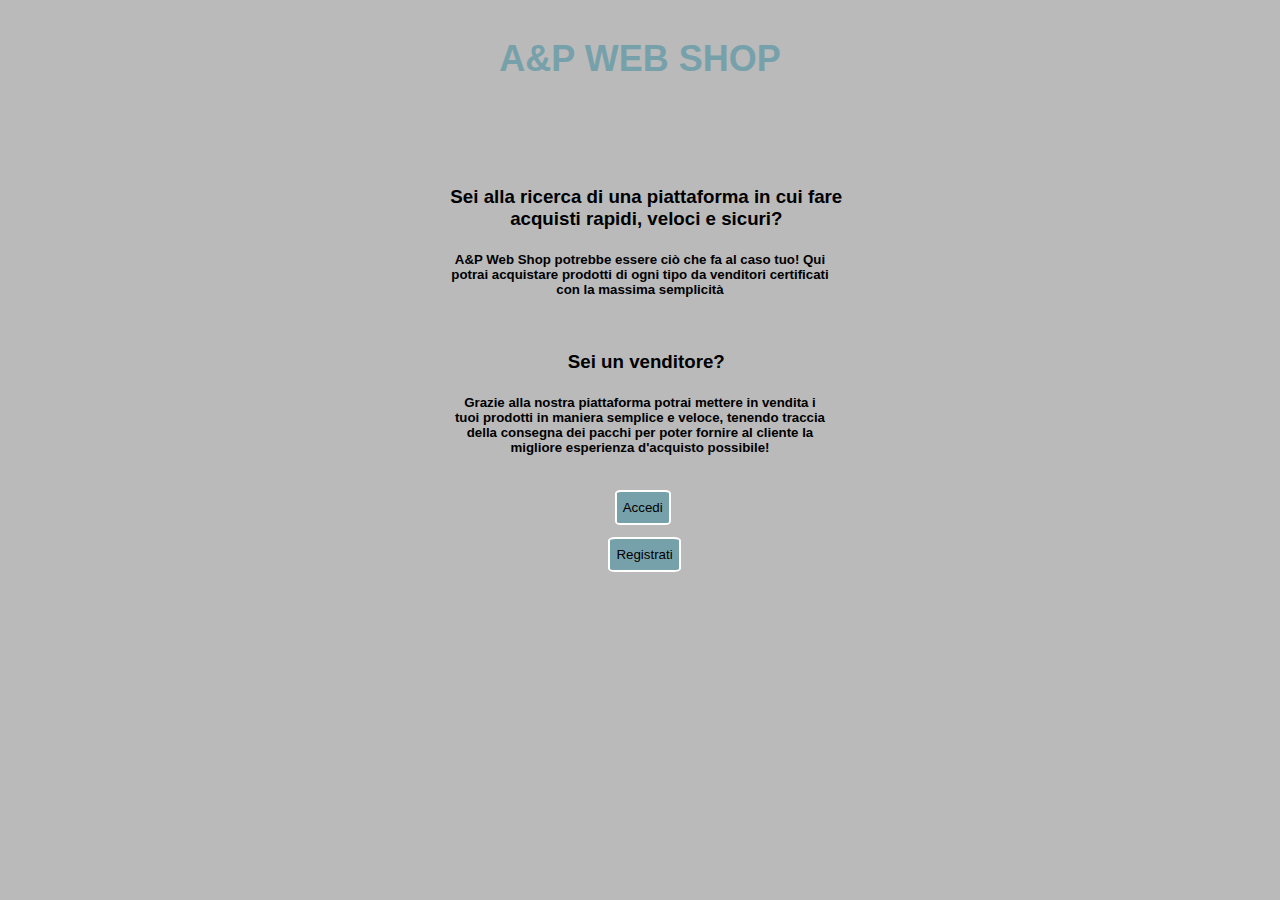
<file: index.html>
<!DOCTYPE html>
<html lang="it">

    <head>

        <meta charset="UTF-8">
        <title>A&P WEB SHOP</title>

        <link rel="stylesheet" href="style/theme.css">
        <link rel="stylesheet" href="style/indexStyle.css">

    </head>

    <body>

        <div id="pagina">

            <div id="titolo">
                <h1>A&P WEB SHOP</h1>
            </div>

            <div class="sottoTitolo">
                <h3>Sei alla ricerca di una piattaforma in cui fare acquisti rapidi, veloci e sicuri?</h3>
                <h5>
                    A&P Web Shop potrebbe essere ciò che fa al caso tuo! Qui potrai acquistare prodotti di ogni tipo da venditori
                    certificati con la massima semplicità
                </h5>
            </div>

            <div class="sottoTitolo">
                <h3>Sei un venditore?</h3>
                <h5>
                    Grazie alla nostra piattaforma potrai mettere in vendita i tuoi prodotti in maniera semplice e veloce, tenendo traccia della consegna dei pacchi per poter fornire al cliente la migliore esperienza d'acquisto possibile!
                </h5>
            </div>

            <div id="button">
                <div class="btDiv" style="margin-left: 48%;">
                    <input class="functButton" type="button" onclick="location.href='pages/accesso.html'" value="Accedi">
                </div>
                
                <div class="btDiv" style="margin-left: 47.5%;">
                    <input class="functButton" type="button" onclick="location.href='pages/registrazione.html'" value="Registrati">
                </div>     
            </div>

        </div>

    </body>

</html>
</file>
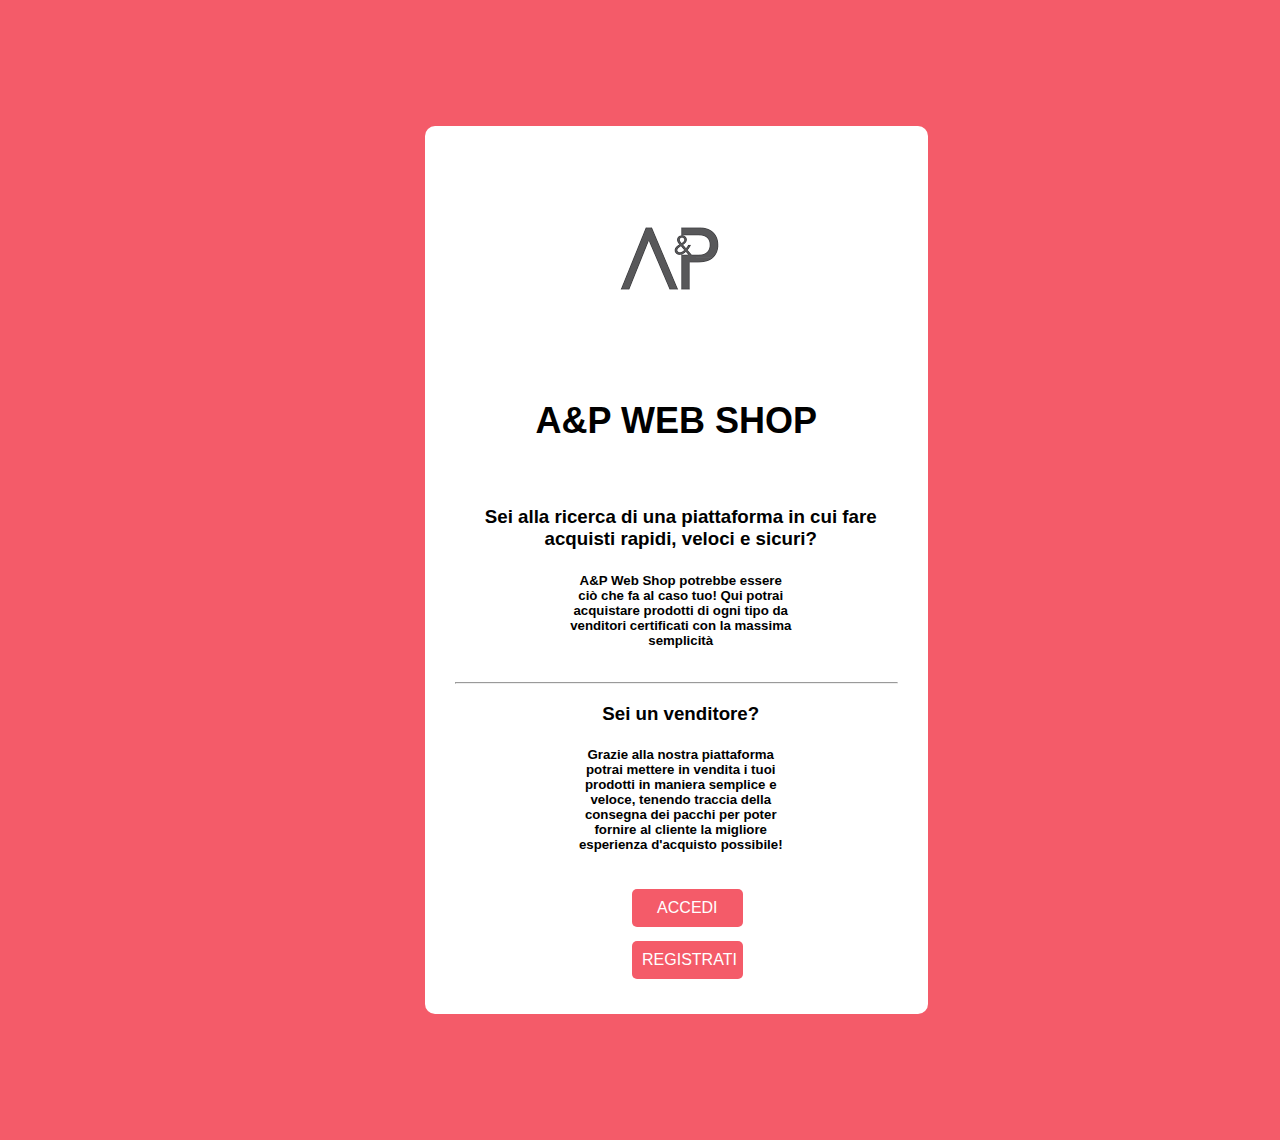
<file: piattaforma/index.html>
<!DOCTYPE html>
<html lang="it">

    <head>
        

        <meta charset="UTF-8">
        <title>A&P WEB SHOP</title>

        <link rel="stylesheet" href="style/indexStyle.css">
        <link rel="stylesheet" href="style/theme.css">

    </head>

    <body>
        
        <div id="pagina">
            
             <!--<div class="navbar">
                <a href="index.html">
                    <img src="img/home.png"/>
                </a>
                <a href="profilo.html">
                    <img src="img/user.png"/>
                </a>
            </div>-->

            <div id="logo">
                <img src="img/logo.png">  
            </div>

            <div id="titolo">
                <h1>A&P WEB SHOP</h1>
            </div>

            <div class="sottoTitolo">
                <h3>Sei alla ricerca di una piattaforma in cui fare acquisti rapidi, veloci e sicuri?</h3>
                
                <h5>
                    A&P Web Shop potrebbe essere ciò che fa al caso tuo! Qui potrai acquistare prodotti di ogni tipo da venditori
                    certificati con la massima semplicità
                </h5>
            </div>
            <hr>
            <div class="sottoTitolo">
                
                <h3>Sei un venditore?</h3>
                <h5>
                    Grazie alla nostra piattaforma potrai mettere in vendita i tuoi prodotti in maniera semplice e veloce, tenendo traccia della consegna dei pacchi per poter fornire al cliente la migliore esperienza d'acquisto possibile!
                </h5>
            </div>

            <div id="button">
                <div class="btDiv" >
                    <input class="functButton" type="button" onclick="location.href='pages/login.html'" value="Accedi">
                </div>
                
                <div class="btDiv" >
                    <input class="functButton" type="button" onclick="location.href='pages/registrazione.html'" value="Registrati">
                </div>     
            </div>

        </div>

        <!-- PER TEST TODO: poi eliminalo 
        <form action="library/controller.php" method="post">
            <input type="text" name="idprodotto" value="1">
            <input type="text" name="quantita" placeholder="quantita">
            <input type="text" name="costo" placeholder="costo">
            <input type="submit" name="azione" value="acquisto">
        </form>
        -->

    </body>

</html>
</file>
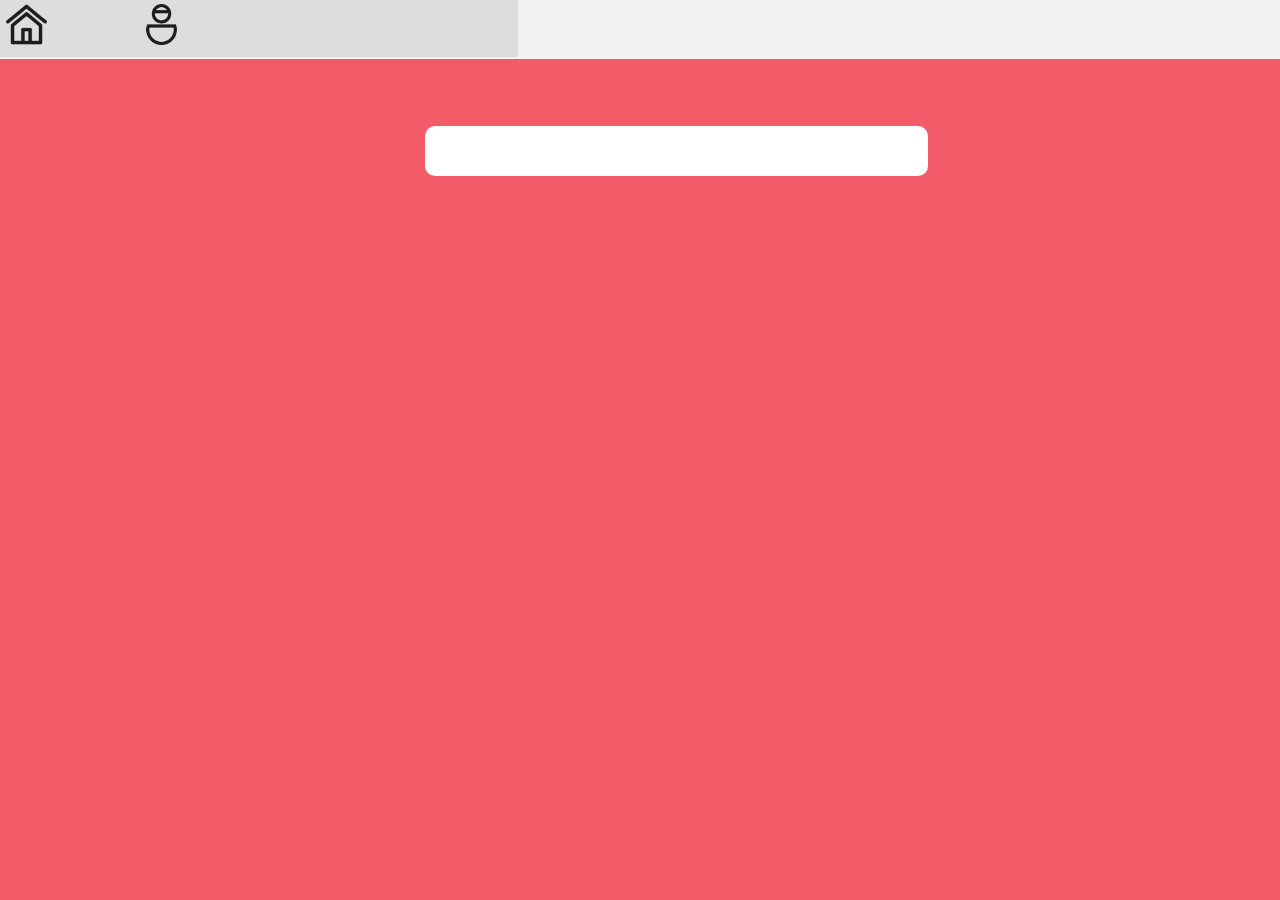
<file: piattaforma/pages/home.html>
<!DOCTYPE html>
<html lang="it">

    <head>

        <meta charset="UTF-8">
        <title>A&P WEB SHOP</title>

        <link rel="stylesheet" href="../style/indexStyle.css">
        <link rel="stylesheet" href="../style/theme.css">
        <script src="../script/visualizzaDati.js"></script>
        <script src="../script/acquistaProdotto.js"></script>
        <script src="../script/modificaProdotto.js"></script>

    </head>

    <body onload="checkVisualizza()">

        <div id="home">

            <div class="navbar">
                <a href="../index.html">
                    <img src="../img/home.png"/>
                </a>
                <a href="profilo.html">
                    <img src="../img/user.png"/>
                </a>
            </div>

            <div id="contenuto">
            </div>
        </div>

    </body>

</html>
</file>
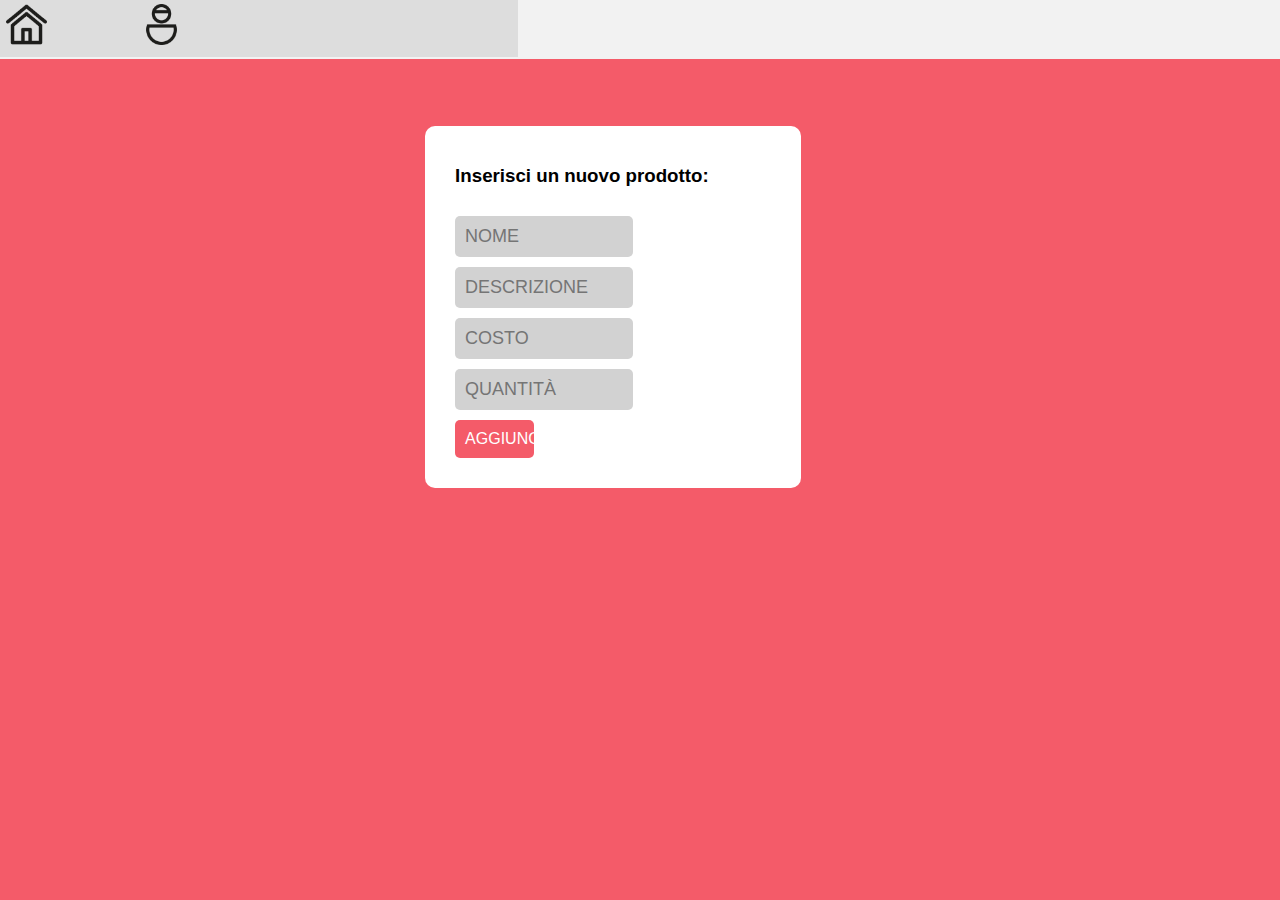
<file: piattaforma/pages/inserisci.html>
<!DOCTYPE html>
<html lang="it">

    <head>

        <meta charset="UTF-8">
        <title>A&P WEB SHOP</title>

        <link rel="stylesheet" href="../style/theme.css">
        <script src="../script/inserisciProdotto.js"></script>

    </head>

    <body>
        <div class="navbar">
            <a href="home.html">
                <img src="../img/home.png"/>
            </a>
            <a href="profilo.html">
                <img src="../img/user.png"/>
            </a>
        </div>
        <div id="nuovoProdotto">
            <h3>Inserisci un nuovo prodotto:</h3>
            <input type="text" id="nome" required="required"  placeholder="Nome"> <br>
            <input type="text" id="descrizione" required="required"  placeholder="Descrizione"> <br>
            <input type="number" step="any" id="costo" required="required"  placeholder="costo"> <br>
            <input type="number" id="quantita" required="required"  placeholder="Quantità"><br>
            <button class="button" onclick="inserisciProdotto()">Aggiungi</button>
        </div>

    </body>

</html>
</file>
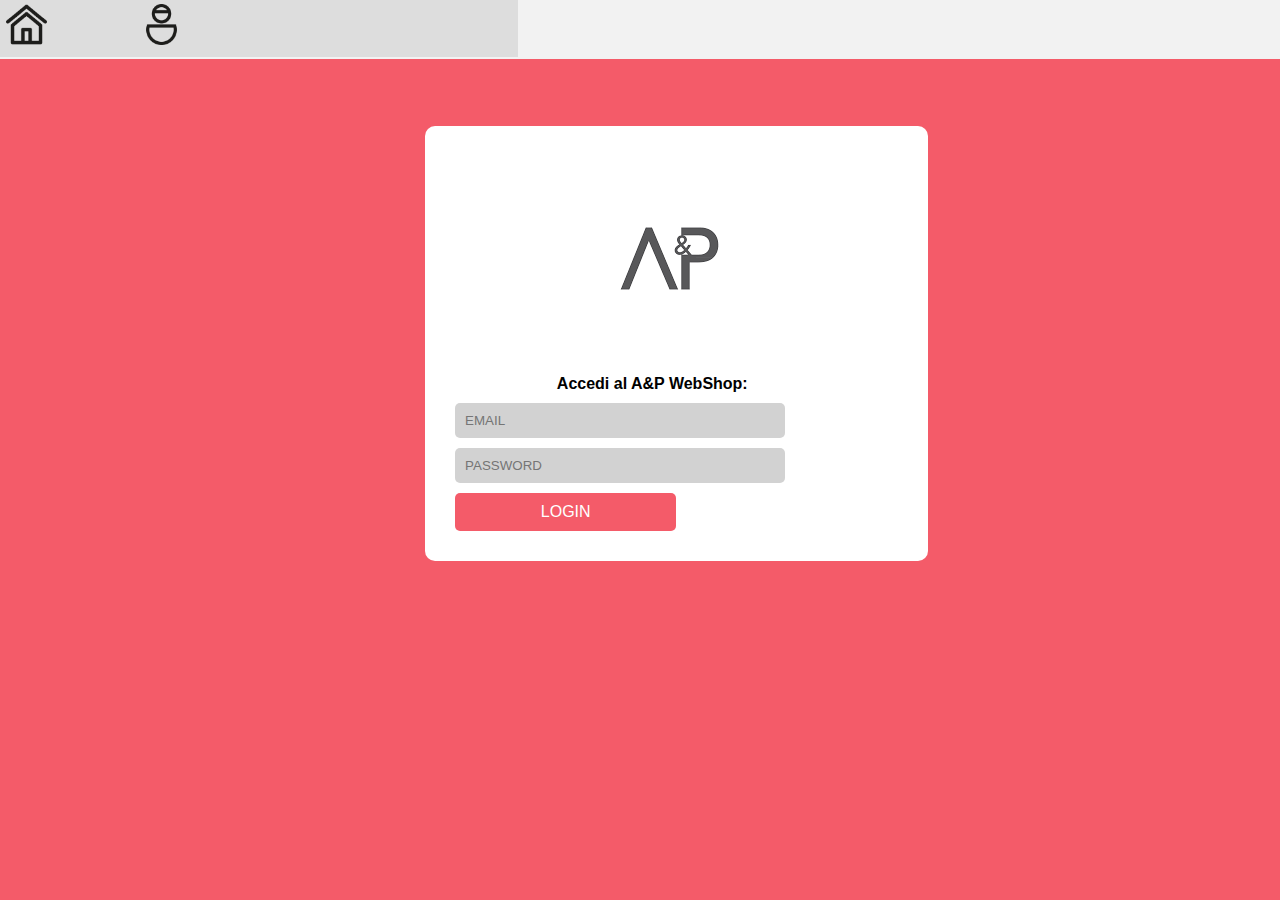
<file: piattaforma/pages/login.html>
<!DOCTYPE html>
<html lang="it">

    <head>

        <meta charset="UTF-8">
        <title>A&P WEB SHOP</title>

        <link rel="stylesheet" href="../style/theme.css">
        

    </head>

    <body>
        <div class="navbar">
            <a href="home.html">
                <img src="../img/home.png"/>
            </a>
            <a href="profilo.html">
                <img src="../img/user.png"/>
            </a>
        </div>

        <div id="pagina"> 
            

            <div id="logo">
                <img src="../img/logo.png">
                <br> 
                <b>Accedi al A&P WebShop: </b>
            </div>
            <!--  Con required si è obbligati a scrivere qualcosa quindi non rimane vuoto-->
            <form action="../library/controller.php" method="post">
                <input type="text" id="email" required="required" name="email" placeholder="email"><br>
                <input type="password" id="password" required="required" name="password" placeholder="password"><br>
                <input type="submit" name="azione" value="login">
            </form>
        </div>

    </body>

</html>
</file>
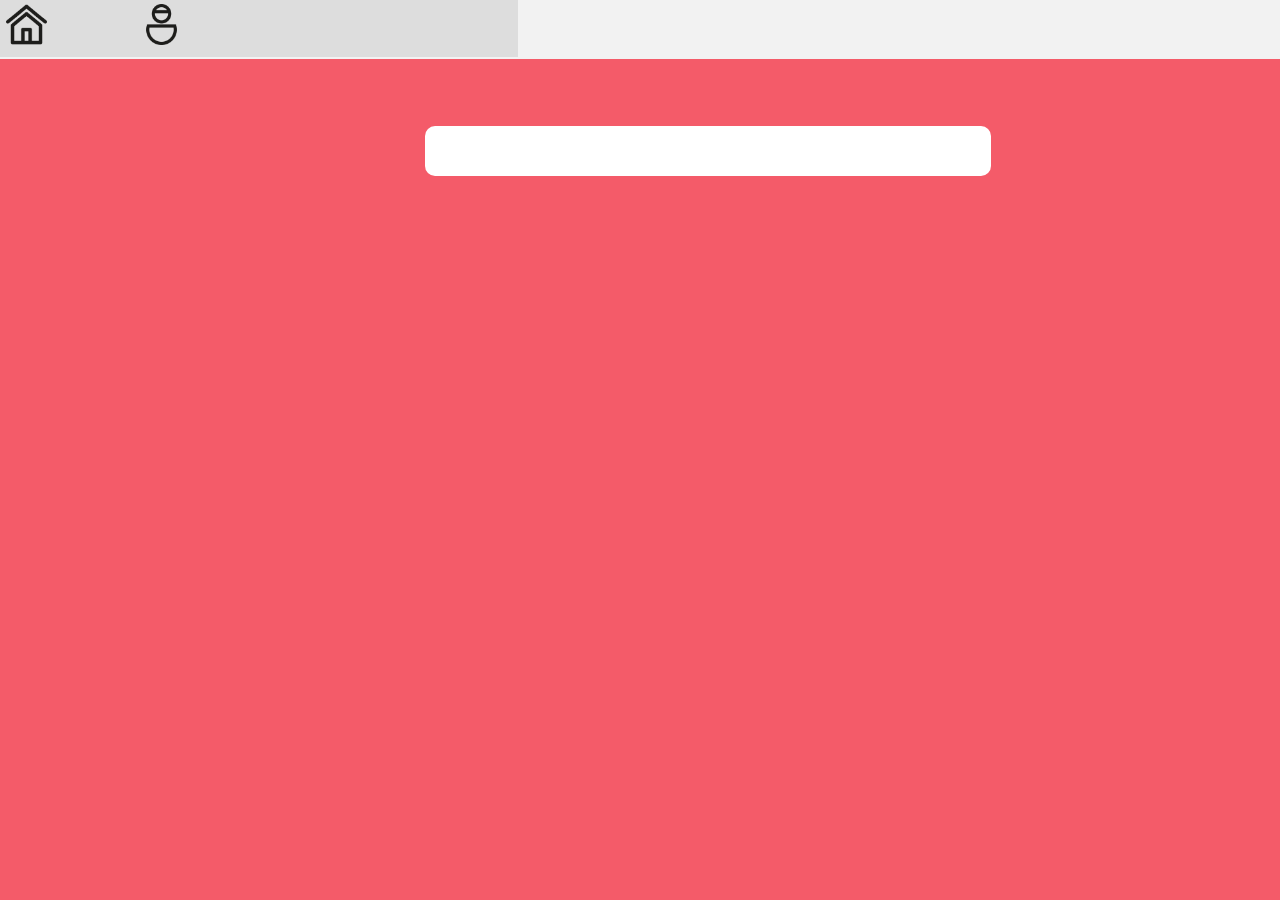
<file: piattaforma/pages/profilo.html>
<!DOCTYPE html>
<html lang="it">

    <head>

        <meta charset="UTF-8">
        <title>A&P WEB SHOP</title>

        <link rel="stylesheet" href="../style/theme.css">
        <script src="../script/caricaProfilo.js"></script>
    </head>

    <body onload="checkVisualizza()" class="profilo">
        <div class="navbar">
            <a href="home.html">
                <img src="../img/home.png"/>
            </a>
            <a href="profilo.html">
                <img src="../img/user.png"/>
            </a>
        </div>
        <div id="pagina">
            <div id="contenuto">
            </div>
            <div id="fatture" style="display: none;">
            </div>
        </div>

    </body>

</html>
</file>
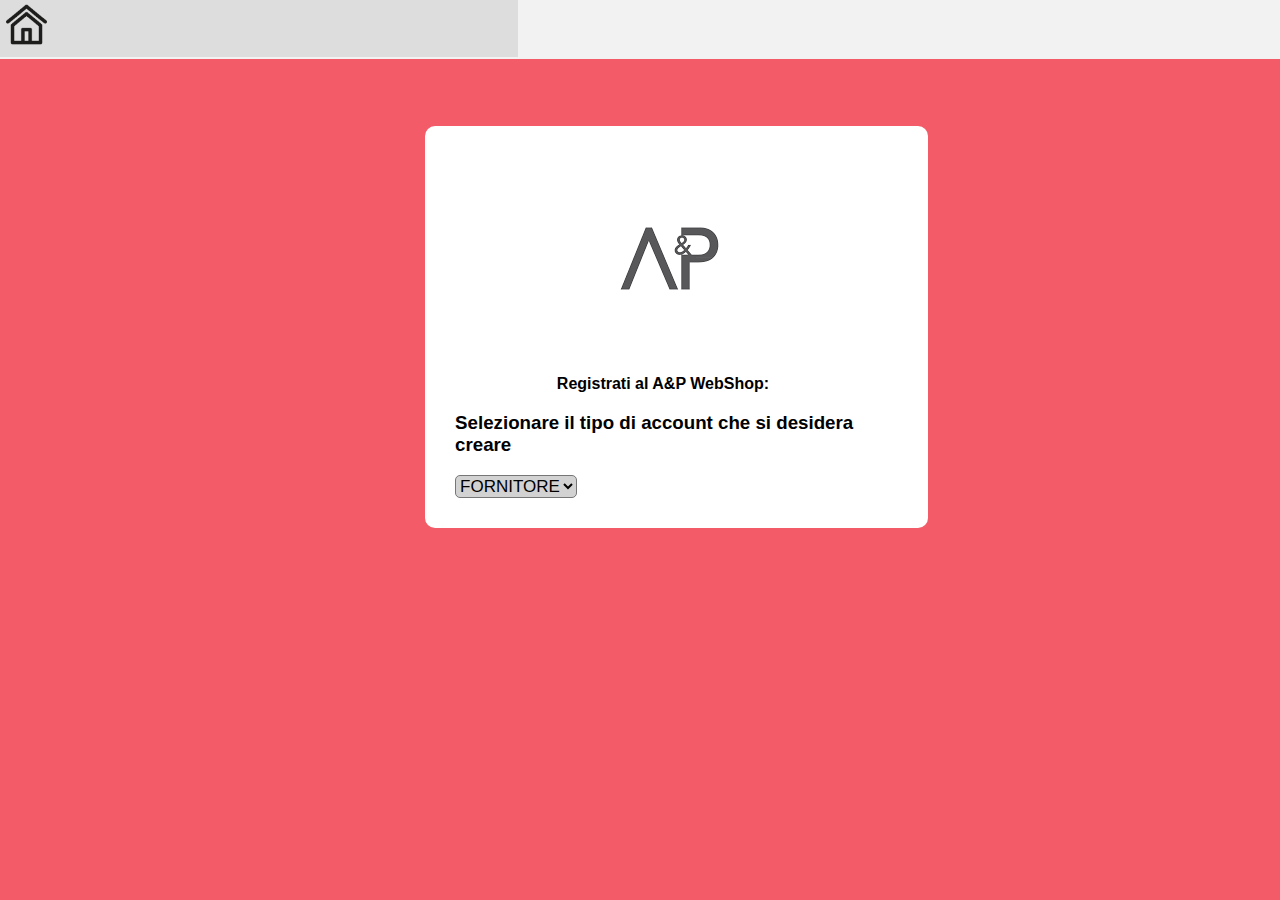
<file: piattaforma/pages/registrazione.html>
<!DOCTYPE html>


<html lang="it">

    <head>

        <meta charset="UTF-8">
        <title>A&P WEB SHOP</title>

        <link rel="stylesheet" href="../style/theme.css">
        <script src="../script/registrazione.js"></script>

    </head>

    <body>

        
        <div class="navbar">
            <a href="home.html">
                <img src="../img/home.png"/>
            </a>
        </div>
        <div id="pagina">
            <div id="logo">
                <img src="../img/logo.png">
                <br> 
                <b>Registrati al A&P WebShop: </b>
            </div>

            <h3>Selezionare il tipo di account che si desidera creare</h3>

            <div class="dropdown">

                <select id="myDropdown" name="myDropdown" onchange="show()">    
                    <option value="1">FORNITORE</option>
                    <option value="2">CLIENTE</option>
                </select>

            </div>

            <div id="textbox">

                <form action="../library/controller.php" method="post" id="regFornitore" style="display: none;">
                    <input type="text" id="Partita iva " required="required" name="pIva" placeholder="pIva"><br>
                    <input type="text" id="email" required="required" name="email" placeholder="email"><br>
                    <input type="password" id="password" required="required" name="password" placeholder="password"><br>
                    <input type="text" id="ragione sociale" required="required" name="ragioneSociale" placeholder="ragioneSociale"><br>
                    <input type="text" id="dirigente" required="required" name="dirigente" placeholder="dirigente"><br>
                    <input type="text" id="sede" required="required" name="sede" placeholder="sede"><br>
                    <input type="text" id="sito web " required="required" name="sitoWeb" placeholder="sitoWeb"><br>
                    <input type="text" name="tipoRegistrazione" value="fornitore" style="display: none;"><!--Tag di comodo, per gestire poi l'inserimento del nuovo acccount lato server -->
                    <input type="submit" name="azione" value="registrazione">
                </form>

                <form action="../library/controller.php" method="post" id="regCliente" style="display: none;">
                    <input type="text" id="username" required="required" name="username" placeholder="username"><br>
                    <input type="text" id="email" required="required" name="email" placeholder="email"><br>
                    <input type="password" id="password" required="required" name="password" placeholder="password"><br>
                    <input type="text" id="nome" required="required" name="nome" placeholder="nome"><br>
                    <input type="text" id="cognome" required="required" name="cognome" placeholder="cognome"><br>
                    <input type="text" id="residenza" required="required" name="residenza" placeholder="residenza"><br>
                    <input type="text" name="tipoRegistrazione" value="cliente" style="display: none;"><!--Tag di comodo, per gestire poi l'inserimento del nuovo acccount lato server -->
                    <input type="submit" name="azione" value="registrazione">
                </form>

            </div>

        </div>    
    </body>

</html>
</file>
<file: style/theme.css>
/*Tema generale del progetto*/

body
{
    background-color: rgba(177, 177, 177, 0.877);
    font-family: Verdana, Geneva, sans-serif;
}

#pagina
{
    width: 100%;
}

/*Bottone relativo a funzioni (es. accesso, registrazione)*/
.functButton
{
    height: 35px;
    border-radius: 10%;
    border: 2px solid white;
    background-color: rgb(119, 161, 170);
}
</file>
<file: style/indexStyle.css>
/*Tema relativo alla pagina index.html*/

#titolo
{
    width: 100%;
    margin-top: 3%;
    padding-bottom: 5%;
    color: rgb(119, 161, 170);
    text-align: center;
    font-size: large;
}

.sottoTitolo
{
    width: 100%;
    padding-bottom: 1%;
    text-align: center;
}

.sottoTitolo h3
{
    margin-left: 33%;
    width: 35%;
}

.sottoTitolo h5
{
    margin-left: 35%;
    width: 30%;
}

#button
{
    width: 100%;
}

.btDiv
{
    width: 50%;
    /*margin-left: calc(48%);*/
    padding-bottom: 1%;
}
</file>
<file: piattaforma/style/indexStyle.css>
/*Tema relativo alla pagina index.html*/

body
{
    background-color: rgba(244, 91, 105, 1);
    font-family: Verdana, Geneva, sans-serif;
    overflow: auto;
}

#pagina
{
    width: 80%;
    overflow: hidden;
    background-color: white;
    padding: 10px 30px 30px 10px;
    border-radius: 10px; /* Bordi smussati */
    margin-top: 5%;
    margin-left: 25%;
    width: 40%; 
}

#logo 
{
    width: 100%;
    margin-left: 35%;
    margin-right: 23%;
    padding-bottom: 10 px;
}

#titolo
{
    width: 100%;
    margin-top: 3%;
    padding-bottom: 5%;
   
    text-align: center;
    font-size: large;
}

body
{
    background-color: rgba(244, 91, 105, 1);
    font-family: Verdana, Geneva, sans-serif;
    overflow: auto;
}
.sottoTitolo
{   
    
    padding-bottom: 1%;
    text-align: center;
}

.sottoTitolo h3
{
    margin-left: 1%;
    width: 100%;
}

.sottoTitolo h5
{
    margin-left: 26%;
    width: 50%;
}

.functButton{
    cursor: pointer;
   
    color: #fff;
    font-size: 16px;
    text-transform: uppercase;
    width: 50%;
    border: 0;
    background-color: rgba(244, 91, 105, 1);
    border-radius: 5px;
    margin-top: 10px;
    padding: 10px 10px;
    margin-left: 80%;
    
}
#button
{
    width: 100%;
    display:inline-block;
}

.btDiv
{
    width: 50%;
    /*margin-left: calc(48%);*/
    padding-bottom: 1%;
}
</file>
<file: piattaforma/style/theme.css>
/*Tema generale progetto*/

body
{
    background-color: rgba(244, 91, 105, 1);
    font-family: Verdana, Geneva, sans-serif;
    overflow: auto;
}

#pagina
{

    background-color: white;
    padding: 20px 30px 30px 30px;
    border-radius: 10px; /* Bordi smussati */
    margin: 10% 10% 10% 33%;
    top: 10%;
    left: 25%;
    width: 35%; 
}
#logo 
{
    margin-left: 23%;
    margin-right: 23%;
    padding-bottom: 10 px;
}


select {
    background-color: #D2D2D2;
    font-size: 17px;
    text-transform: uppercase;
     border-radius: 5px;
}

input[type=text] {
    border-radius: 5px;
    background: #D2D2D2;
    width: 70%;
    border: 0;
    padding: 10px 10px;
    margin-top: 10px;
    right: 10%;
    text-transform: uppercase;
  }


input[type=password] {
    border-radius: 5px;
    background: #D2D2D2;
    border: 0;
    padding: 10px 10px;
    width: 70%;
    right: 10%;
    margin-top: 10px;
    text-transform: uppercase;
}


input[type=submit]{
    cursor: pointer;
    color: #fff;
    font-size: 16px;
    text-transform: uppercase;
    width: 50%;
    border: 0;
    background-color: rgba(244, 91, 105, 1);
    border-radius: 5px;
    margin-top: 10px;
    padding: 10px 10px;   
}
input[list]{
    border-radius: 5px;
    background: #D2D2D2;
    width: 70%;
    border: 0;
    padding: 10px 10px;
    margin-top: 10px;
    right: 10%;
    text-transform: uppercase;
}

.navbar {

    background-color: #f2f2f2;
    position: fixed; /* Set the navbar to fixed position */
    top: 0; /* Position the navbar at the top of the page */
    left: 0;
    width: 100%; /* Full width */
    height: 6.5%;

}

.navbar img {
    width: 8%;
    float: left;
}

.navbar a {
    float: left;
    color: black;
    text-align: center;
    text-decoration: none;
    height: 100%;
    padding-top: 0.35%;
    padding-left: 0.5%;
    margin-right: -30%;
}

.navbar a:hover {
    background: #ddd;
    color: black;
    height: 90%;
  }

.profilo #pagina{
    width: 40%; 
}
#nuovoProdotto {
    background-color: white;
    padding: 20px 30px 30px 30px;
    border-radius: 10px; /* Bordi smussati */
    margin: 10% 10% 10% 33%;
    top: 10%;
    left: 35%;
    width: 25%; 

}

#nuovoProdotto input[type=text]{
    border-radius: 5px;
    width: 50%;
    border: 0;
    padding: 10px 10px;
    margin-top: 10px;
    right: 10%;
    text-transform: uppercase;
    font-size: 18px;
}

#nuovoProdotto input[type=number]{
    background: #D2D2D2;
    border-radius: 5px;
    width: 50%;
    border: 0;
    padding: 10px 10px;
    margin-top: 10px;
    right: 10%;
    text-transform: uppercase;
    font-size: 18px;
}

#nuovoProdotto .button {
    cursor: pointer;
    color: #fff;
    font-size: 16px;
    text-transform: uppercase;
    width: 25%;
    border: 0;
    background-color: rgba(244, 91, 105, 1);
    border-radius: 5px;
    margin-top: 10px;
    padding: 10px 10px; 
}

#home {
    background-color: white;
    padding: 20px 30px 30px 30px;
    border-radius: 10px; /* Bordi smussati */
    margin: 10% 10% 10% 33%;
    top: 10%;
    left: 30%;
    width: 35%; 
}
/*#homeImg {
    width: 50px;
    height: 50px;
}*/
</file>
